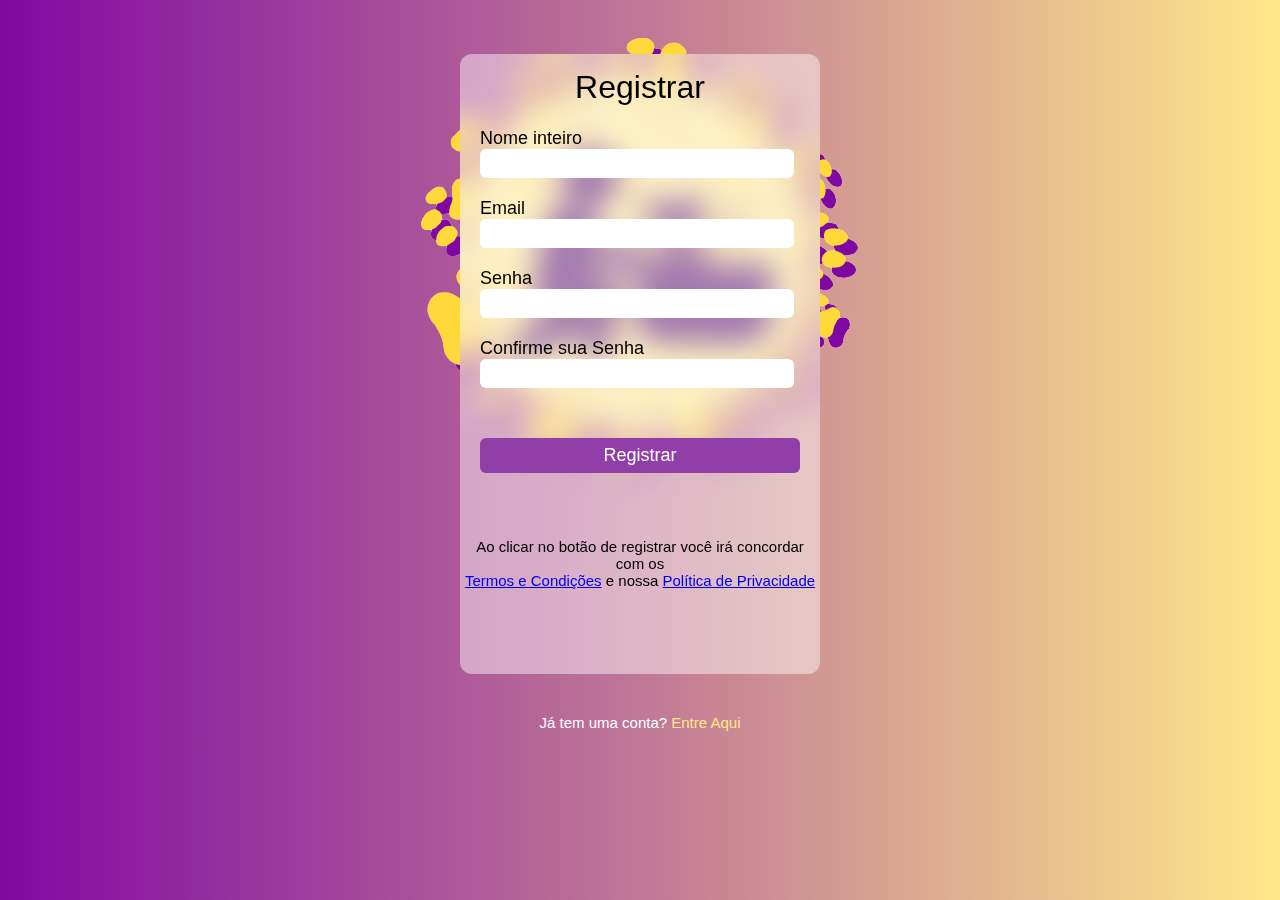
<file: Tep-Shop-main/index.html>
<!DOCTYPE html>
<html lang="en">
  <head>
    <title>Sign Up</title>
    <link rel="stylesheet" href="style.css" />

  </head>
  <body>
    <div class="frame" style="height: 25px;">
      <img src="Logo.png" alt="">
     </div>  
    <div class="signup-box">

      <h1>Registrar</h1>
      <form>
        <label>Nome inteiro</label>
        <input type="text" placeholder="" />
        <label>Email</label>
        <input type="email" placeholder="" />
        <label>Senha</label>
        <input type="password" placeholder="" />
        <label>Confirme sua Senha</label>
        <input type="password" placeholder="" />
        <a href="principal/principal.html"><input type="button" value="Registrar" /></a>
      <closeform></closeform></form>
      <p>
        Ao clicar no botão de registrar você irá concordar com os <br />
        <a href="#">Termos e Condições</a> e nossa <a href="#">Política de Privacidade</a>
      </p>
    </div>
    <p class="para-2">
      Já tem uma conta? <a href="index2.html">Entre Aqui</a>
    </p>   
  </body>
</html>
</file>
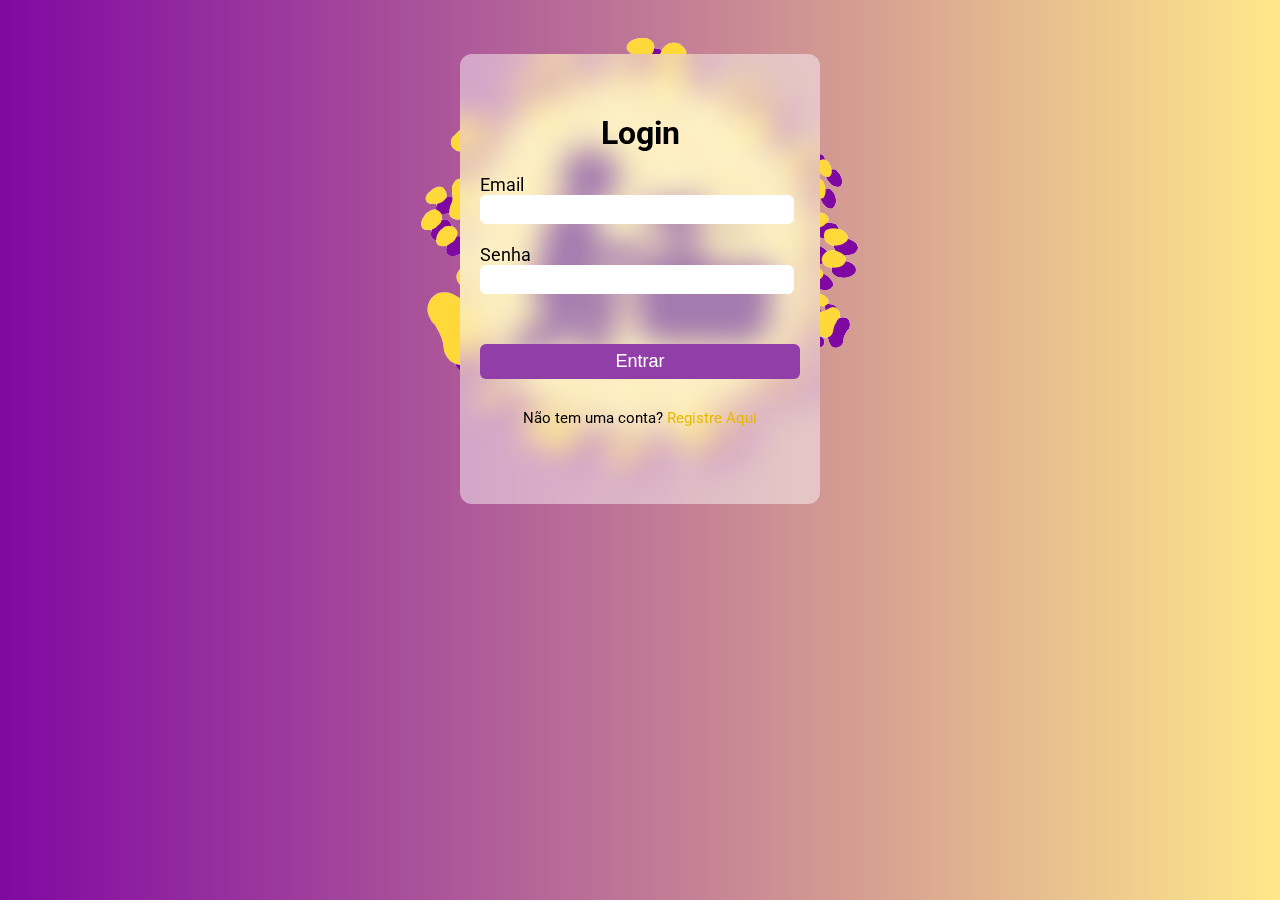
<file: Tep-Shop-main/index2.html>
<!DOCTYPE html>
<html lang="en">
  <head>
    <title>Login</title>
    <link rel="stylesheet" href="style2.css" />
    <link
      href="https://fonts.googleapis.com/css2?family=Roboto:wght@300&display=swap"
      rel="stylesheet"
    />
  </head>
  <body>
    <div class="frame" style="height: 25px;">
      <img src="Logo.png" alt="">
     </div>
    <div class="login-box">
      <h1>Login</h1>
      <form>
        <label>Email</label>
        <input type="email" placeholder="" />
        <label>Senha</label>
        <input type="password" placeholder="" />
        <a href="principal/principal.html"><input type="button" value="Entrar" /></a>
      <closeform></closeform></form>
    <p class="para-2">
      Não tem uma conta? <a href="index.html">Registre Aqui</a>
    </p>    
    </div>

  </body>
</html>
</file>
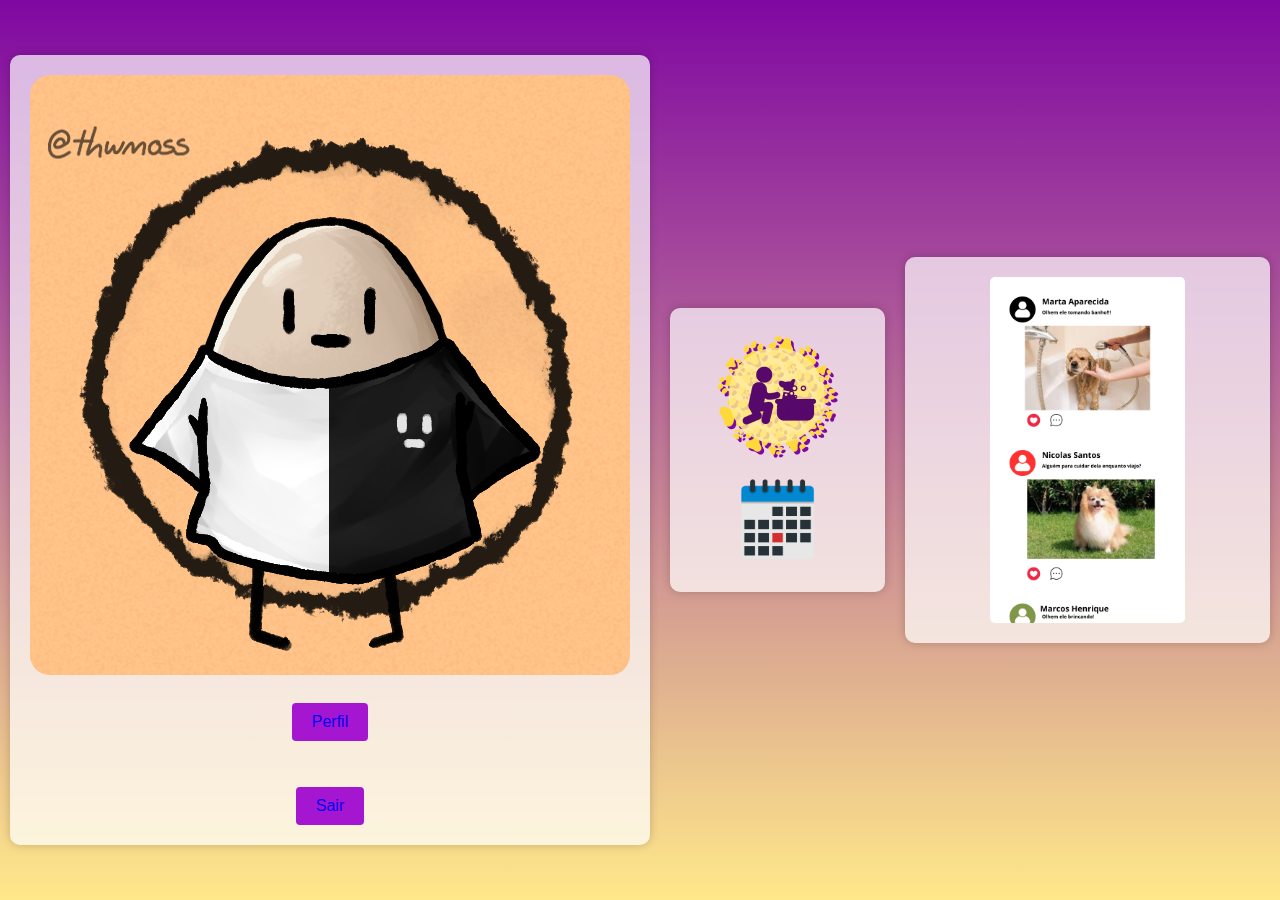
<file: Tep-Shop-main/principal/principal.html>
<!DOCTYPE html>
<html>
<head>
  <style>
    body {
      background: linear-gradient(#8008a2, #ffe88a);
      font-family: Arial, sans-serif;
      margin: 0;
      padding: 0;
    }

    .container {
      display: flex;
      justify-content: center;
      align-items: center;
      height: 100vh;
    }

    .column {
      background-color: rgba(255, 255, 255, 0.7);
      border-radius: 10px;
      box-shadow: 0 0 10px rgba(0, 0, 0, 0.2);
      padding: 20px;
      margin: 10px;
      display: flex;
      flex-direction: column;
      align-items: center;
    }

    .button {
      text-decoration: none;  
      display: flex;
      flex-direction: column;
      padding: 10px 20px;
      background-color: #a516d1;
      color: #fff;
      border: none;
      border-radius: 4px;
      cursor: pointer;
      font-size: 16px;
    }
    .column button {
      margin-top: 10px;
    }

    .button:hover {
      background-color: #c34cf1;
    }

    .perfil{
        border-radius: 20px;
    }

    .dog{
        width: 60%;
        height: 100%;
      border-radius: 5px;

    }
    a{
        text-decoration: none;
    }
  </style>
</head>
<body>
  <div class="container">
    <div class="column">

      <img src="perfil.jpg" alt="" class="perfil">
      <br>
      <button class="button"><a href="perfil/perfil.html">Perfil</a></button>
      <br>
      <br>
      <button class="button"><a href="../index.html">Sair</a></button>
    </div>
    <div class="column">
        <img src="Logo.png" alt="">
        <img src="calendario.png" alt="" class="dog">
    </div>
    <div class="column">
    
      <img src="dog.png" alt="" class="dog">
    </div>
  </div>
</body>
</html>
</file>
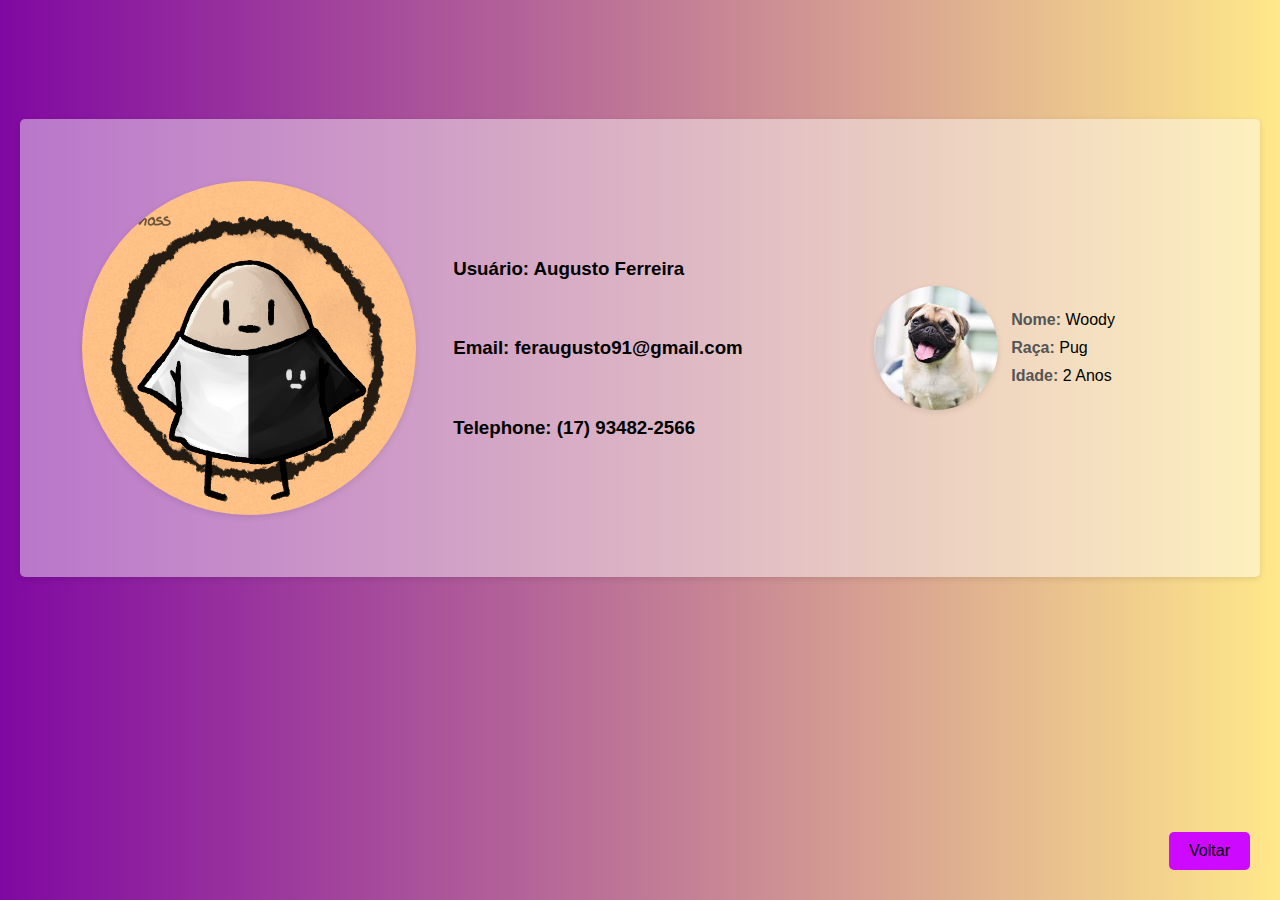
<file: Tep-Shop-main/principal/perfil/perfil.html>
<!DOCTYPE html>
<html lang="en">
<head>
  <meta charset="UTF-8">
  <meta http-equiv="X-UA-Compatible" content="IE=edge">
  <meta name="viewport" content="width=device-width, initial-scale=1.0">
  <link rel="stylesheet" href="perfil.css">
  <title>Document</title>
</head>
<body>
  <div class="profile-container">
    <div class="profile">
      <img src="perfil.jpg" alt="Person 1's Photo">
      <div class="contact-info">
        <p><h3><strong>Usuário:</strong> Augusto Ferreira</h3></p>
        <p><h3><strong>Email:</strong> feraugusto91@gmail.com</h3></p>
        <p><h3><strong>Telephone:</strong> (17) 93482-2566</h3></p>
      </div>
    </div>

    <div class="profile">
      <img src="pug.jpg" alt="Person 2's Photo">
      <div class="contact-info">
        <p><strong>Nome:</strong> Woody</p>
        <p><strong>Raça:</strong> Pug</p>
        <p><strong>Idade:</strong> 2 Anos</p>
      </div>
    </div>
  </div>

  <a href="../principal.html"><button class="botao_voltar">Voltar</button></a>
</body>
</html>
</file>
<file: Tep-Shop-main/style.css>
body {
    background: linear-gradient(to right, #8008a2, #ffe88a);
    font-family: "Roboto", sans-serif;
  }

.signup-box {
    width: 360px;
    height: 620px;
    margin: auto;
    background-color: rgba(255, 255, 255, 0.461);
    border-radius: 12px;
    position: relative;
    backdrop-filter: blur(15px);
    -webkit-backdrop-filter: blur(15px);

}

img{
  display: block;
  margin: 0 auto;
}
  
  h1 {
    text-align: center;
    padding-top: 15px;
    font-weight: 300;
  }
  
  h4 {
    text-align: center;
  }
  
  form {
    width: 300px;
    margin-left: 20px;
  }
  
  form label {
    display: flex;
    margin-top: 20px;
    font-size: 18px;
  }
  
  form input {
    width: 100%;
    padding: 7px;
    border: none;
    border-radius: 6px;
    outline: none;
  }
  input[type="button"] {
    width: 320px;
    height: 35px;
    margin-top: 50px;
    border: none;
    background-color: #913ea8;
    color: white;
    font-size: 18px;
    cursor: pointer;
  }

  input[type="button"]:hover{
    background-color: #5a0c69;
  }

  p {
    text-align: center;
    padding-top: 50px;
    font-size: 15px;
  }
  .para-2 {
    text-align: center;
    color: white;
    font-size: 15px;
    margin-top: -10px;
  }
  .para-2 a {
    text-decoration: none;
    color: #ffe88a;
  }
</file>
<file: Tep-Shop-main/style2.css>
body {
  background: linear-gradient(to right, #8008a2, #ffe88a);
  font-family: "Roboto", sans-serif;

}

.login-box {
  width: 360px;
  height: 450px;
  display: block;
  margin: auto;
  background-color: rgba(255, 255, 255, 0.461);
  border-radius: 12px;
  position: relative;
  backdrop-filter: blur(15px);
  -webkit-backdrop-filter: blur(15px);
}

img{
  display: block;
  margin: 0 auto;
}

h1 {
  text-align: center;
  padding-top: 60px;
}

h4 {
  text-align: center;
}

form {
  width: 300px;
  margin-left: 20px;
}

form label {
  display: flex;
  margin-top: 20px;
  font-size: 18px;
}

form input {
  width: 100%;
  padding: 7px;
  border: none;
  border-radius: 6px;
  outline: none;
}
input[type="button"] {
  width: 320px;
  height: 35px;
  margin-top: 50px;
  border: none;
  background-color: #913ea8;
  color: white;
  font-size: 18px;
  cursor: pointer;
}

input[type="button"]:hover{
  background-color: #5a0c69;
}
p {
  text-align: center;
  padding-top: 20px;
  font-size: 15px;
}
.para-2 {
  text-align: center;
  color: black;
  font-size: 15px;
  margin-top: 10px;
}
.para-2 a {
  text-decoration: none;
  color: #e7b900;
}
</file>
<file: Tep-Shop-main/principal/perfil/perfil.css>
body{
    font-family: Arial, sans-serif;
    margin: 0;
    padding: 20px;
    background: linear-gradient(to right, #8008a2, #ffe88a);
}

h1{
    margin-bottom: 10px;
    color: #333;
}

.profile-container{
      margin-top: 8%;
      display: flex;
      align-items: center;
      justify-content: center;
      background-color: #ffffff71;
      padding: 5%;
      border-radius: 5px;
      box-shadow: 0 2px 6px rgba(0, 0, 0, 0.1);
}

.profile{
      display: flex;
      align-items: center;
      margin-right: 50px;
}

img{
    width: 45%;
    height: 40%px;
    object-fit: cover;
    border-radius: 50%;
    margin-right: 5%;
    box-shadow: 0 2px 6px rgba(0, 0, 0, 0.1);
}

.contact-info{
    display: flex;
    flex-direction: column;
}

.contact-info p{
    margin: 5px 0;
}

.contact-info p strong{
    color: #555;
}

.botao_voltar{
    position: fixed;
    bottom: 30px;
    right: 30px;
    background-color: #ce09ff;
    color: #000000;
    padding: 10px 20px;
    border: none;
    border-radius: 5px;
    font-size: 16px;
    opacity: 1;
    transition: opacity 0.3s;
    cursor: pointer;
}

.botao_voltar:hover{
    opacity: 0.8;
}

.botao_voltar::after{
    content: "";
    position: absolute;
    top: 50%;
    left: 50%;
    transform: translate(-50%, -50%);
    width: 8px;
    height: 8px;
    border-radius: 50%;
    background-color: #c618dd;
    opacity: 0;
    animation: pulse 1.5s ease-in-out infinite;
}

.botao_voltar:hover::after{
    opacity: 2;
}

@keyframes pulse{
    0% {
      transform: translate(-50%, -50%) scale(0);
      opacity: 0;
    }
    50% {
      opacity: 1;
    }
    100% {
      transform: translate(-50%, -50%) scale(1.5);
      opacity: 0;
    }
  }
</file>
